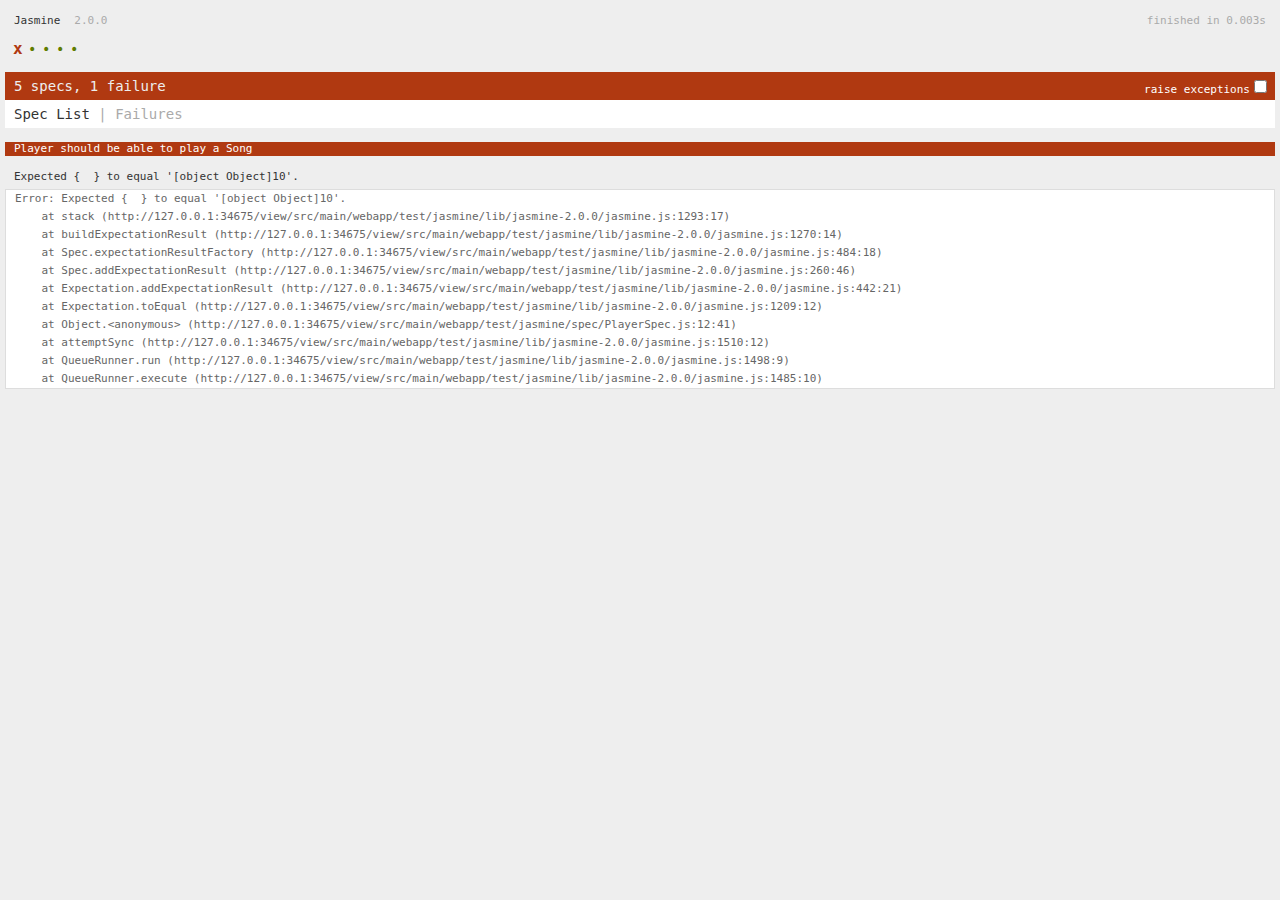
<file: view/src/main/webapp/test/jasmine/SpecRunner.original.html>
<!DOCTYPE HTML>
<html>
<head>
  <meta http-equiv="Content-Type" content="text/html; charset=UTF-8">
  <title>Jasmine Spec Runner v2.0.0</title>

  <link rel="shortcut icon" type="image/png" href="lib/jasmine-2.0.0/jasmine_favicon.png">
  <link rel="stylesheet" type="text/css" href="lib/jasmine-2.0.0/jasmine.css">

  <script type="text/javascript" src="lib/jasmine-2.0.0/jasmine.js"></script>
  <script type="text/javascript" src="lib/jasmine-2.0.0/jasmine-html.js"></script>
  <script type="text/javascript" src="lib/jasmine-2.0.0/boot.js"></script>

  <!-- include source files here... -->
  <script type="text/javascript" src="src/Player.js"></script>
  <script type="text/javascript" src="src/Song.js"></script>

  <!-- include spec files here... -->
  <script type="text/javascript" src="spec/SpecHelper.js"></script>
  <script type="text/javascript" src="spec/PlayerSpec.js"></script>

</head>

<body>
</body>
</html>
</file>
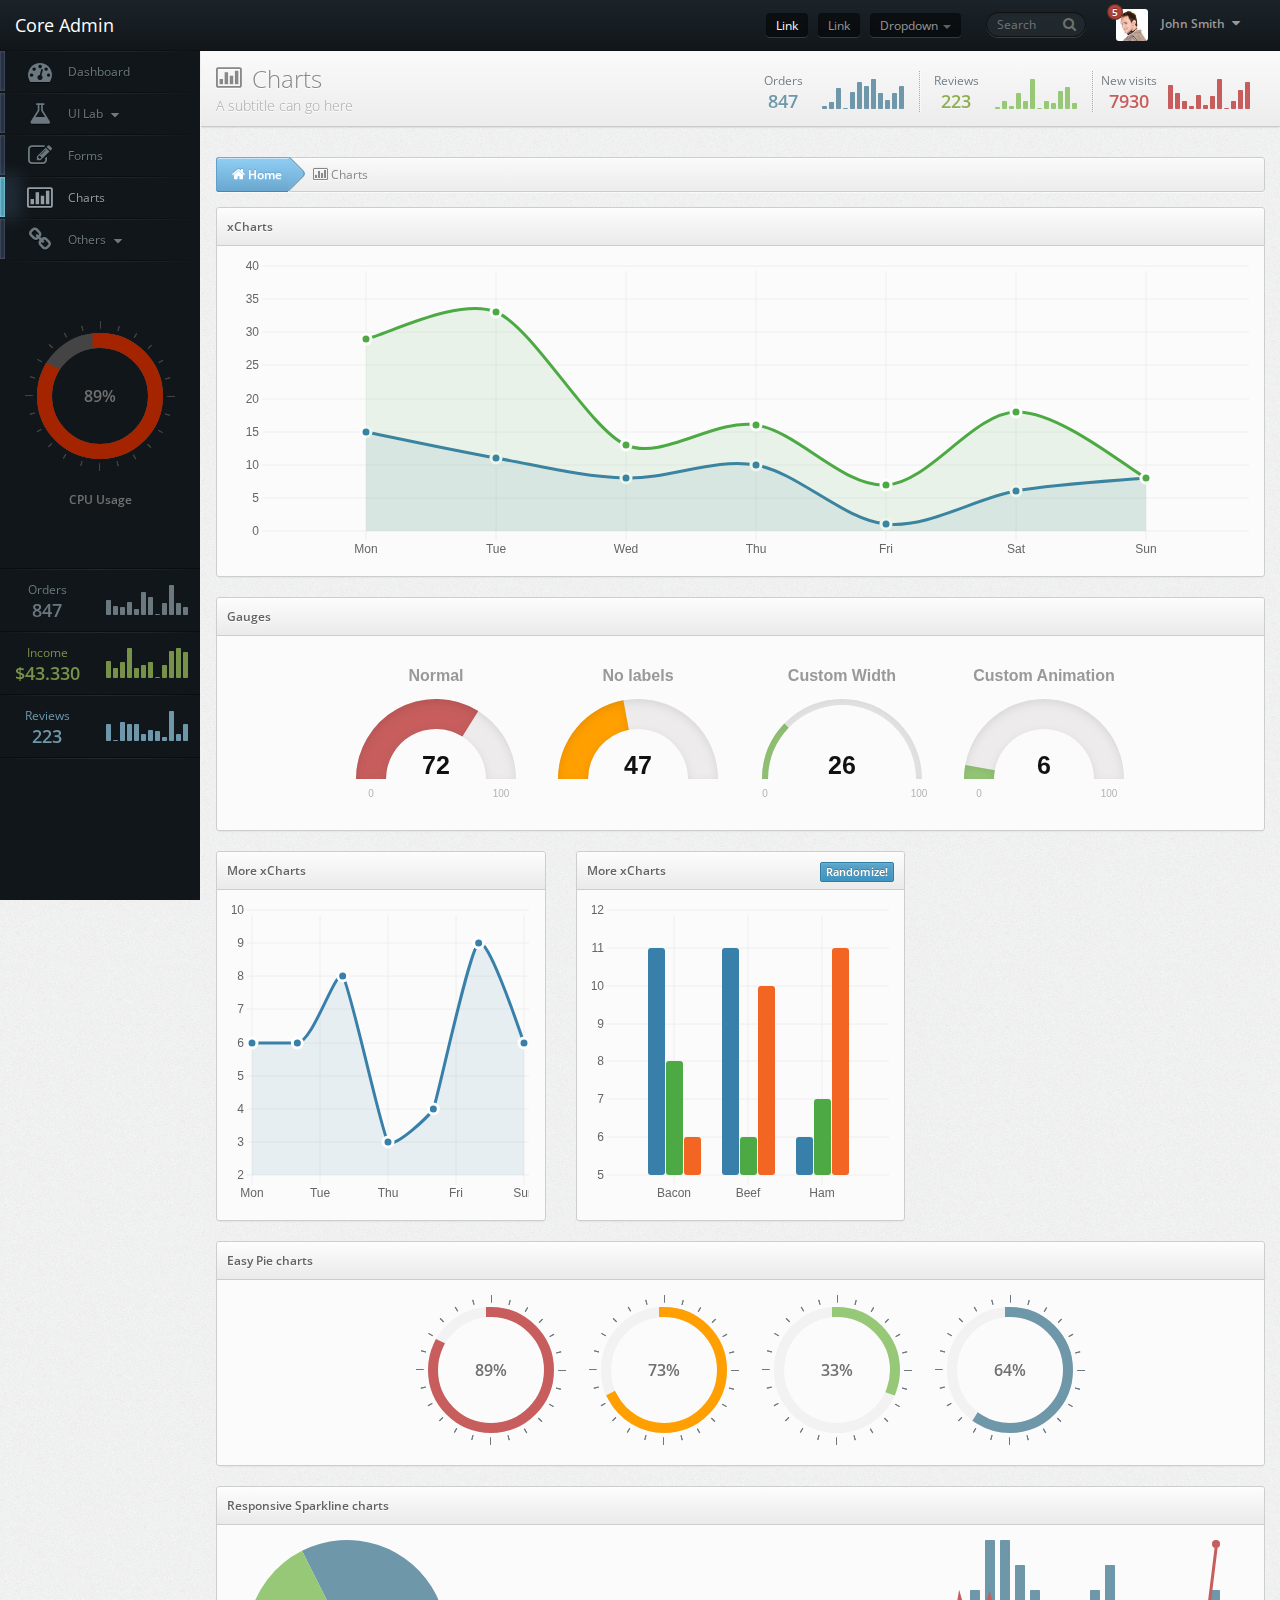
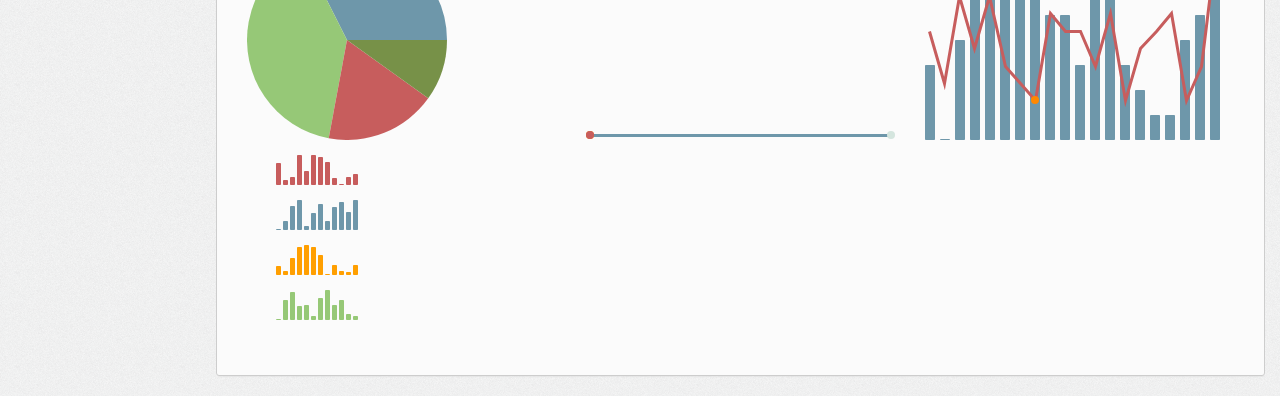
<file: view/src/main/webapp/app/lib/core-admin/pages/charts/charts.html>
<!doctype html>
<html>
<head>
  <meta charset="utf-8">
  <meta name="viewport" content="width=device-width, maximum-scale=1, initial-scale=1, user-scalable=0">

  <!-- Always force latest IE rendering engine or request Chrome Frame -->
  <meta content="IE=edge,chrome=1" http-equiv="X-UA-Compatible">

  <link rel="stylesheet" href="https://fonts.googleapis.com/css?family=Open+Sans:400,600,800">

  <!-- Use title if it's in the page YAML frontmatter -->
  <title>Core Admin Theme</title>

  <link href="../../stylesheets/application.css" media="screen" rel="stylesheet" type="text/css" />

  <script src="../../javascripts/application.js" type="text/javascript"></script>
</head>



<body>
<nav class="navbar navbar-default navbar-inverse navbar-static-top" role="navigation">
  <!-- Brand and toggle get grouped for better mobile display -->
  <div class="navbar-header">
    <a class="navbar-brand" href="#">Core Admin</a>

    
        <button type="button" class="navbar-toggle" data-toggle="collapse" data-target=".navbar-collapse-primary">
          <span class="sr-only">Toggle Side Navigation</span>
          <i class="icon-th-list"></i>
        </button>

        <button type="button" class="navbar-toggle" data-toggle="collapse" data-target=".navbar-collapse-top">
          <span class="sr-only">Toggle Top Navigation</span>
          <i class="icon-align-justify"></i>
        </button>
    
  </div>

  
      

      <!-- Collect the nav links, forms, and other content for toggling -->
      <div class="collapse navbar-collapse navbar-collapse-top">
        <div class="navbar-right">

          <ul class="nav navbar-nav navbar-left">
            <li class="cdrop active"><a href="#">Link</a></li>

            <li class="cdrop"><a href="#">Link</a></li>

            <li class="dropdown cdrop">
              <a href="#" class="dropdown-toggle" data-toggle="dropdown">Dropdown <b class="caret"></b></a>
              <ul class="dropdown-menu">
                <li><a href="#">Action</a></li>
                <li><a href="#">Another action</a></li>
                <li class="divider"></li>
                <li><a href="#">Separated link</a></li>
              </ul>
            </li>
          </ul>

          <form class="navbar-form navbar-left" role="search">
            <div class="form-group">
              <input type="text" class="search-query animated" placeholder="Search">
              <i class="icon-search"></i>
            </div>
          </form>

          <ul class="nav navbar-nav navbar-left">
            <li class="dropdown">
              <a href="#" class="dropdown-toggle dropdown-avatar" data-toggle="dropdown">
              <span>
                <img class="menu-avatar" src="../../images/avatars/avatar1.jpg" /> <span>John Smith <i class="icon-caret-down"></i></span>
                <span class="badge badge-dark-red">5</span>
              </span>
              </a>
              <ul class="dropdown-menu">

                <!-- the first element is the one with the big avatar, add a with-image class to it -->

                <li class="with-image">
                  <div class="avatar">
                    <img src="../../images/avatars/avatar1.jpg" />
                  </div>
                  <span>John Smith</span>
                </li>

                <li class="divider"></li>

                <li><a href="#"><i class="icon-user"></i> <span>Profile</span></a></li>
                <li><a href="#"><i class="icon-cog"></i> <span>Settings</span></a></li>
                <li><a href="#"><i class="icon-envelope"></i> <span>Messages</span> <span class="label label-dark-red pull-right">5</span></a></li>
                <li><a href="#"><i class="icon-off"></i> <span>Logout</span></a></li>
              </ul>
            </li>
          </ul>
        </div>




      </div><!-- /.navbar-collapse -->

  
</nav>
<div class="sidebar-background">
  <div class="primary-sidebar-background"></div>
</div>

<div class="primary-sidebar">

  <!-- Main nav -->
  <ul class="nav navbar-collapse collapse navbar-collapse-primary">
    
    

        <li class="">
          <span class="glow"></span>
          <a href="../dashboard/dashboard.html">
              <i class="icon-dashboard icon-2x"></i>
              <span>Dashboard</span>
          </a>
        </li>

    


    

        <li class="dark-nav ">

          <span class="glow"></span>

          

          <a class="accordion-toggle collapsed " data-toggle="collapse" href="#4y7YSLHVqc">
              <i class="icon-beaker icon-2x"></i>
                    <span>
                      UI Lab
                      <i class="icon-caret-down"></i>
                    </span>

          </a>

          <ul id="4y7YSLHVqc" class="collapse ">
            
                <li class="">
                  <a href="../ui_lab/buttons.html">
                      <i class="icon-hand-up"></i> Buttons
                  </a>
                </li>
            
                <li class="">
                  <a href="../ui_lab/general.html">
                      <i class="icon-beaker"></i> General elements
                  </a>
                </li>
            
                <li class="">
                  <a href="../ui_lab/icons.html">
                      <i class="icon-info-sign"></i> Icons
                  </a>
                </li>
            
                <li class="">
                  <a href="../ui_lab/grid.html">
                      <i class="icon-th-large"></i> Grid
                  </a>
                </li>
            
                <li class="">
                  <a href="../ui_lab/tables.html">
                      <i class="icon-table"></i> Tables
                  </a>
                </li>
            
                <li class="">
                  <a href="../ui_lab/widgets.html">
                      <i class="icon-plus-sign-alt"></i> Widgets
                  </a>
                </li>
            
          </ul>

        </li>

    


    

        <li class="">
          <span class="glow"></span>
          <a href="../forms/forms.html">
              <i class="icon-edit icon-2x"></i>
              <span>Forms</span>
          </a>
        </li>

    


    

        <li class="active">
          <span class="glow"></span>
          <a href="charts.html">
              <i class="icon-bar-chart icon-2x"></i>
              <span>Charts</span>
          </a>
        </li>

    


    

        <li class="dark-nav ">

          <span class="glow"></span>

          

          <a class="accordion-toggle collapsed " data-toggle="collapse" href="#gWLymBHgdG">
              <i class="icon-link icon-2x"></i>
                    <span>
                      Others
                      <i class="icon-caret-down"></i>
                    </span>

          </a>

          <ul id="gWLymBHgdG" class="collapse ">
            
                <li class="">
                  <a href="../other/wizard.html">
                      <i class="icon-magic"></i> Wizard
                  </a>
                </li>
            
                <li class="">
                  <a href="../other/login.html">
                      <i class="icon-user"></i> Login Page
                  </a>
                </li>
            
                <li class="">
                  <a href="../other/sign_up.html">
                      <i class="icon-user"></i> Sign Up Page
                  </a>
                </li>
            
                <li class="">
                  <a href="../other/full_calendar.html">
                      <i class="icon-calendar"></i> Full Calendar
                  </a>
                </li>
            
                <li class="">
                  <a href="../other/error404.html">
                      <i class="icon-ban-circle"></i> Error 404 page
                  </a>
                </li>
            
          </ul>

        </li>

    


  </ul>

  <div class="hidden-sm hidden-xs">
    <div class="text-center" style="margin-top: 60px">
      <div class="easy-pie-chart-percent" style="display: inline-block" data-percent="89"><span>89%</span></div>
      <div style="padding-top: 20px"><b>CPU Usage</b></div>
    </div>

    <hr class="divider" style="margin-top: 60px">

    <div class="sparkline-box side">

      <div class="sparkline-row">
        <h4 class="gray"><span>Orders</span> 847</h4>
        <div class="sparkline big" data-color="gray"><!--16,11,10,14,8,23,19,3,13,29,13,10--></div>
      </div>

      <hr class="divider">
      <div class="sparkline-row">
        <h4 class="dark-green"><span>Income</span> $43.330</h4>
        <div class="sparkline big" data-color="darkGreen"><!--18,12,17,29,12,15,17,4,15,27,29,26--></div>
      </div>

      <hr class="divider">
      <div class="sparkline-row">
        <h4 class="blue"><span>Reviews</span> 223</h4>
        <div class="sparkline big" data-color="blue"><!--17,6,18,17,17,10,13,12,8,25,10,17--></div>
      </div>

      <hr class="divider">
    </div>
  </div>


</div>
<div class="main-content">
  <div class="container">
    <div class="row">

      <div class="area-top clearfix">
        <div class="pull-left header">
          <h3 class="title">
            <i class="icon-bar-chart"></i>
            Charts
          </h3>
          <h5>
            <span>
              A subtitle can go here
            </span>
          </h5>
        </div>

        <ul class="list-inline pull-right sparkline-box">

          <li class="sparkline-row">
            <h4 class="blue"><span>Orders</span> 847</h4>
            <div class="sparkline big" data-color="blue"><!--5,8,19,3,16,24,21,26,15,10,15,21--></div>
          </li>

          <li class="sparkline-row">
            <h4 class="green"><span>Reviews</span> 223</h4>
            <div class="sparkline big" data-color="green"><!--4,8,5,14,8,23,3,8,7,15,18,7--></div>
          </li>

          <li class="sparkline-row">
            <h4 class="red"><span>New visits</span> 7930</h4>
            <div class="sparkline big"><!--24,17,10,5,15,6,14,29,3,10,20,27--></div>
          </li>

        </ul>
      </div>
    </div>
  </div>

  <div class="container padded">
    <div class="row">

      <!-- Breadcrumb line -->

      <div id="breadcrumbs">
        <div class="breadcrumb-button blue">
          <span class="breadcrumb-label"><i class="icon-home"></i> Home</span>
          <span class="breadcrumb-arrow"><span></span></span>
        </div>

        

        <div class="breadcrumb-button">
          <span class="breadcrumb-label">
            <i class="icon-bar-chart"></i> Charts
          </span>
          <span class="breadcrumb-arrow"><span></span></span>
        </div>
      </div>
    </div>
  </div>

  <div class="container">
    <div class="box">
  <div class="box-header"><span class="title">xCharts</span></div>
  <div class="box-content padded">
    <div class="sine-chart" style="height: 300px" id="xchart-sine"></div>
  </div>
</div>

<div class="box">
  <div class="box-header"><span class="title">Gauges</span></div>
  <div class="box-content padded" style="text-align: center">
    <div class="justgage" data-title="Normal" id="pbD5W8bRXm"></div>
    <div class="justgage" data-title="No labels" data-labels="false" id="srfKsMLv5E"></div>
    <div class="justgage" data-title="Custom Width" data-gauge-width-scale="0.2" id="ePwHU2CRSY"></div>
    <div class="justgage" data-title="Custom Animation" data-animation-type="bounce" id="fcFaCqFmdW"></div>
  </div>
</div>

<div class="row">

  <div class="col-md-4">
    <div class="box">
      <div class="box-header"><span class="title">More xCharts</span></div>
      <div class="box-content padded">
        <div class="xcharts-line-dotted" style="width: 100%; height: 300px"></div>
      </div>
    </div>
  </div>

  <div class="col-md-4">
    <div class="box">
      <div class="box-header">
        <span class="title">More xCharts</span>
        <ul class="box-toolbar">
          <li><a id="randomize-bar-chart" class="btn btn-blue btn-xs">Randomize!</a></li>
        </ul>
      </div>
      <div class="box-content padded">
        <div class="xcharts-bar" style="width: 100%; height: 300px"></div>
      </div>
    </div>
  </div>
</div>


<div class="box">
  <div class="box-header"><span class="title">Easy Pie charts</span></div>
  <div class="box-content padded separate-sections" style="text-align: center">
    <div class="easy-pie-chart" style="display: inline-block; margin-left: 20px;" data-percent="89"><span>89%</span></div>
    <div class="easy-pie-chart" style="display: inline-block; margin-left: 20px;" data-percent="73" data-color="orange"><span>73%</span></div>
    <div class="easy-pie-chart" style="display: inline-block; margin-left: 20px;" data-percent="33" data-color="green"><span>33%</span></div>
    <div class="easy-pie-chart" style="display: inline-block; margin-left: 20px;" data-percent="64" data-color="blue"><span>64%</span></div>
  </div>
</div>


<div class="box">
  <div class="box-header"><span class="title">Responsive Sparkline charts</span></div>
  <div class="box-content padded">
    <div class="row separate-sections">

      <div class="col-md-4">
        <div class="spark-pie"></div>
      </div>

      <div class="col-md-4">
        <div class="spark-mouse"></div>
      </div>

      <div class="col-md-4">
        <div class="spark-composite"></div>
      </div>

      <div class="col-md-2 separate-sections text-center">
        <div class="sparkline big"><!--19,8,10,24,14,24,23,20,9,5,10,12--></div>
        <div class="sparkline big" data-color="blue"><!--6,13,25,29,9,19,26,13,24,28,20,29--></div>
        <div class="sparkline big" data-color="orange"><!--10,6,17,26,27,26,19,3,11,6,5,11--></div>
        <div class="sparkline big" data-color="green"><!--6,21,27,16,17,9,22,28,17,21,10,9--></div>
      </div>
    </div>

  </div>
</div>


  </div>
</div>

</body>
</html>
</file>
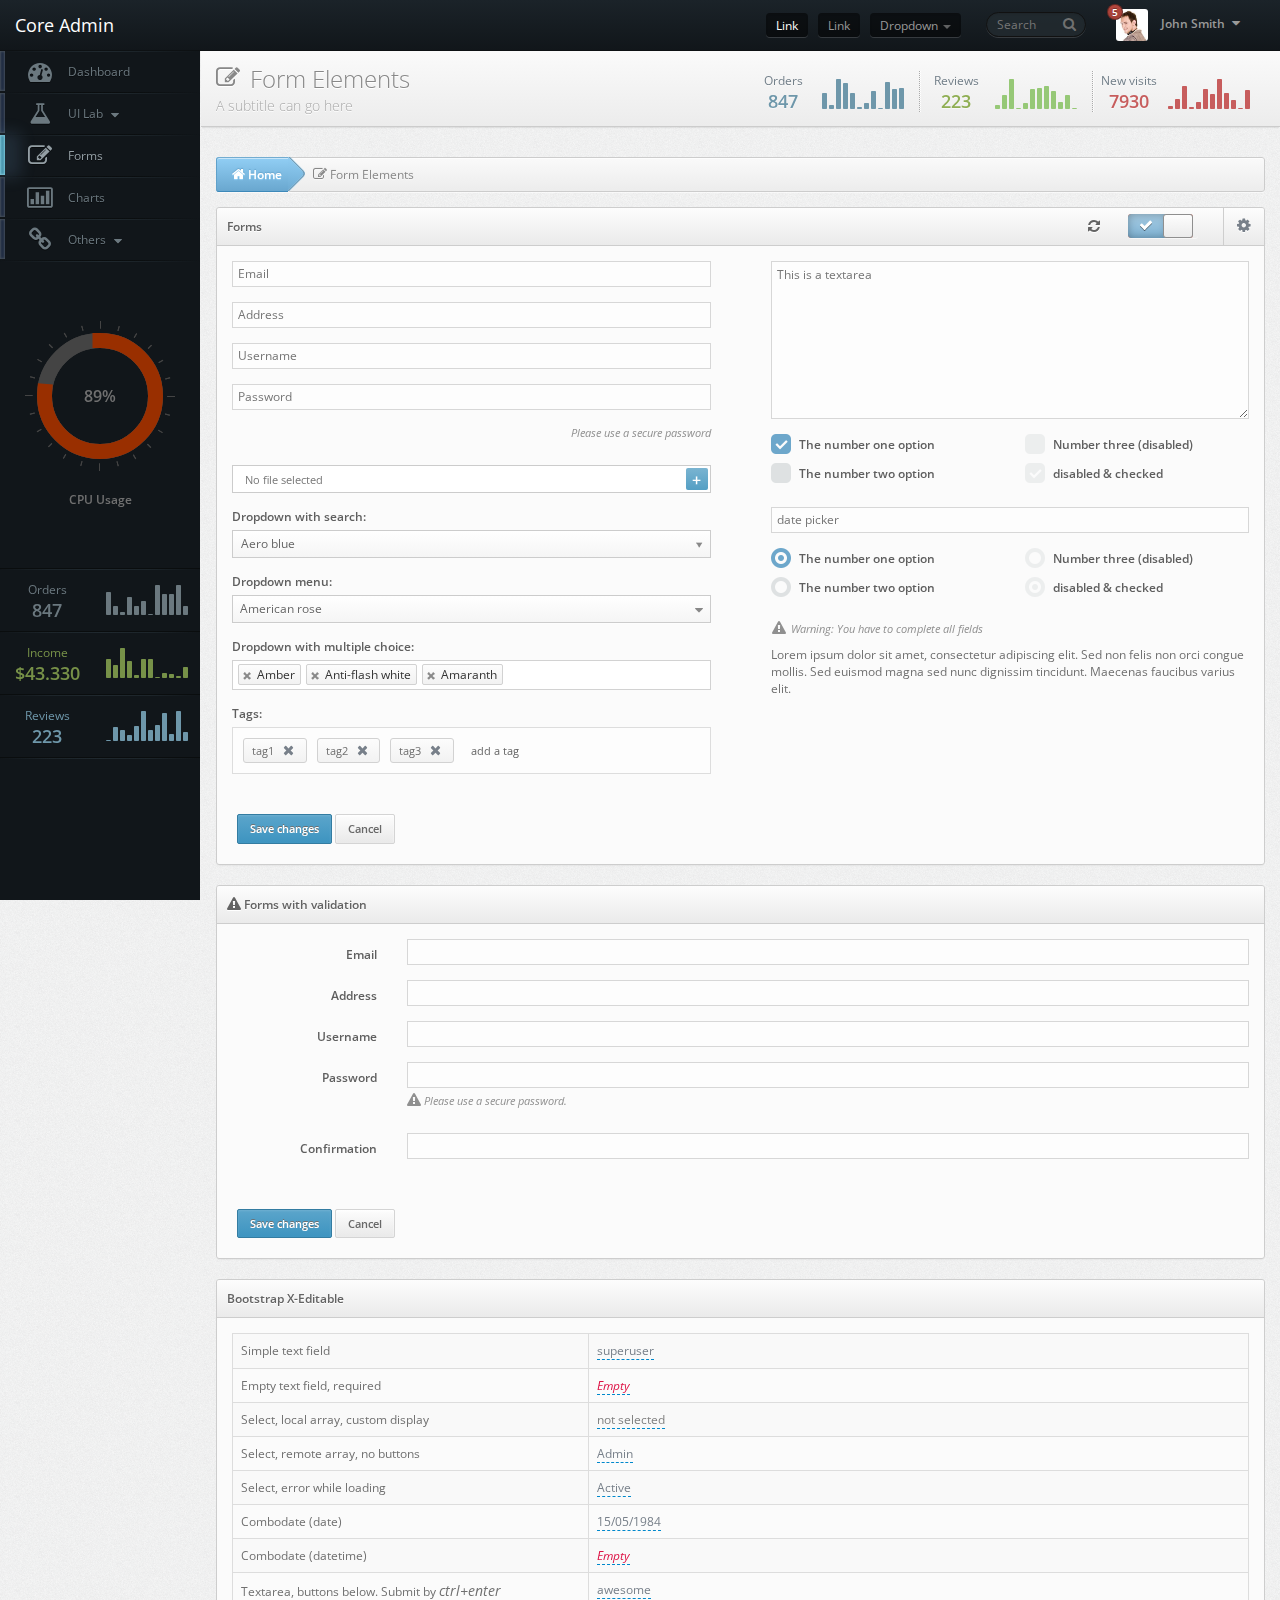
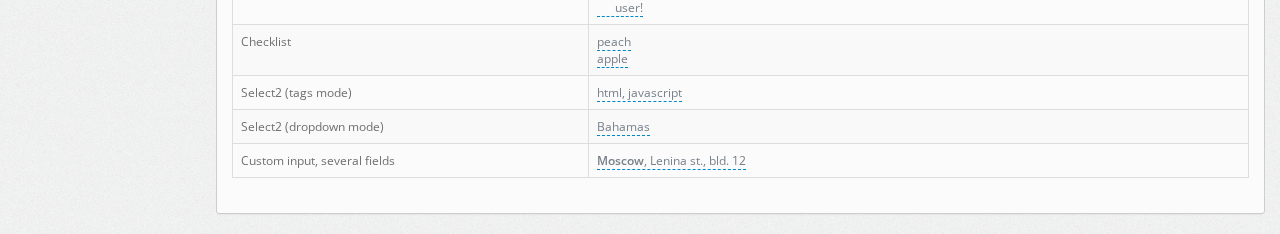
<file: view/src/main/webapp/app/lib/core-admin/pages/forms/forms.html>
<!doctype html>
<html>
<head>
  <meta charset="utf-8">
  <meta name="viewport" content="width=device-width, maximum-scale=1, initial-scale=1, user-scalable=0">

  <!-- Always force latest IE rendering engine or request Chrome Frame -->
  <meta content="IE=edge,chrome=1" http-equiv="X-UA-Compatible">

  <link rel="stylesheet" href="https://fonts.googleapis.com/css?family=Open+Sans:400,600,800">

  <!-- Use title if it's in the page YAML frontmatter -->
  <title>Core Admin Theme</title>

  <link href="../../stylesheets/application.css" media="screen" rel="stylesheet" type="text/css" />

  <script src="../../javascripts/application.js" type="text/javascript"></script>
</head>



<body>
<nav class="navbar navbar-default navbar-inverse navbar-static-top" role="navigation">
  <!-- Brand and toggle get grouped for better mobile display -->
  <div class="navbar-header">
    <a class="navbar-brand" href="#">Core Admin</a>

    
        <button type="button" class="navbar-toggle" data-toggle="collapse" data-target=".navbar-collapse-primary">
          <span class="sr-only">Toggle Side Navigation</span>
          <i class="icon-th-list"></i>
        </button>

        <button type="button" class="navbar-toggle" data-toggle="collapse" data-target=".navbar-collapse-top">
          <span class="sr-only">Toggle Top Navigation</span>
          <i class="icon-align-justify"></i>
        </button>
    
  </div>

  
      

      <!-- Collect the nav links, forms, and other content for toggling -->
      <div class="collapse navbar-collapse navbar-collapse-top">
        <div class="navbar-right">

          <ul class="nav navbar-nav navbar-left">
            <li class="cdrop active"><a href="#">Link</a></li>

            <li class="cdrop"><a href="#">Link</a></li>

            <li class="dropdown cdrop">
              <a href="#" class="dropdown-toggle" data-toggle="dropdown">Dropdown <b class="caret"></b></a>
              <ul class="dropdown-menu">
                <li><a href="#">Action</a></li>
                <li><a href="#">Another action</a></li>
                <li class="divider"></li>
                <li><a href="#">Separated link</a></li>
              </ul>
            </li>
          </ul>

          <form class="navbar-form navbar-left" role="search">
            <div class="form-group">
              <input type="text" class="search-query animated" placeholder="Search">
              <i class="icon-search"></i>
            </div>
          </form>

          <ul class="nav navbar-nav navbar-left">
            <li class="dropdown">
              <a href="#" class="dropdown-toggle dropdown-avatar" data-toggle="dropdown">
              <span>
                <img class="menu-avatar" src="../../images/avatars/avatar1.jpg" /> <span>John Smith <i class="icon-caret-down"></i></span>
                <span class="badge badge-dark-red">5</span>
              </span>
              </a>
              <ul class="dropdown-menu">

                <!-- the first element is the one with the big avatar, add a with-image class to it -->

                <li class="with-image">
                  <div class="avatar">
                    <img src="../../images/avatars/avatar1.jpg" />
                  </div>
                  <span>John Smith</span>
                </li>

                <li class="divider"></li>

                <li><a href="#"><i class="icon-user"></i> <span>Profile</span></a></li>
                <li><a href="#"><i class="icon-cog"></i> <span>Settings</span></a></li>
                <li><a href="#"><i class="icon-envelope"></i> <span>Messages</span> <span class="label label-dark-red pull-right">5</span></a></li>
                <li><a href="#"><i class="icon-off"></i> <span>Logout</span></a></li>
              </ul>
            </li>
          </ul>
        </div>




      </div><!-- /.navbar-collapse -->

  
</nav>
<div class="sidebar-background">
  <div class="primary-sidebar-background"></div>
</div>

<div class="primary-sidebar">

  <!-- Main nav -->
  <ul class="nav navbar-collapse collapse navbar-collapse-primary">
    
    

        <li class="">
          <span class="glow"></span>
          <a href="../dashboard/dashboard.html">
              <i class="icon-dashboard icon-2x"></i>
              <span>Dashboard</span>
          </a>
        </li>

    


    

        <li class="dark-nav ">

          <span class="glow"></span>

          

          <a class="accordion-toggle collapsed " data-toggle="collapse" href="#tnnmk7rjLZ">
              <i class="icon-beaker icon-2x"></i>
                    <span>
                      UI Lab
                      <i class="icon-caret-down"></i>
                    </span>

          </a>

          <ul id="tnnmk7rjLZ" class="collapse ">
            
                <li class="">
                  <a href="../ui_lab/buttons.html">
                      <i class="icon-hand-up"></i> Buttons
                  </a>
                </li>
            
                <li class="">
                  <a href="../ui_lab/general.html">
                      <i class="icon-beaker"></i> General elements
                  </a>
                </li>
            
                <li class="">
                  <a href="../ui_lab/icons.html">
                      <i class="icon-info-sign"></i> Icons
                  </a>
                </li>
            
                <li class="">
                  <a href="../ui_lab/grid.html">
                      <i class="icon-th-large"></i> Grid
                  </a>
                </li>
            
                <li class="">
                  <a href="../ui_lab/tables.html">
                      <i class="icon-table"></i> Tables
                  </a>
                </li>
            
                <li class="">
                  <a href="../ui_lab/widgets.html">
                      <i class="icon-plus-sign-alt"></i> Widgets
                  </a>
                </li>
            
          </ul>

        </li>

    


    

        <li class="active">
          <span class="glow"></span>
          <a href="forms.html">
              <i class="icon-edit icon-2x"></i>
              <span>Forms</span>
          </a>
        </li>

    


    

        <li class="">
          <span class="glow"></span>
          <a href="../charts/charts.html">
              <i class="icon-bar-chart icon-2x"></i>
              <span>Charts</span>
          </a>
        </li>

    


    

        <li class="dark-nav ">

          <span class="glow"></span>

          

          <a class="accordion-toggle collapsed " data-toggle="collapse" href="#rxUnZ8LaAJ">
              <i class="icon-link icon-2x"></i>
                    <span>
                      Others
                      <i class="icon-caret-down"></i>
                    </span>

          </a>

          <ul id="rxUnZ8LaAJ" class="collapse ">
            
                <li class="">
                  <a href="../other/wizard.html">
                      <i class="icon-magic"></i> Wizard
                  </a>
                </li>
            
                <li class="">
                  <a href="../other/login.html">
                      <i class="icon-user"></i> Login Page
                  </a>
                </li>
            
                <li class="">
                  <a href="../other/sign_up.html">
                      <i class="icon-user"></i> Sign Up Page
                  </a>
                </li>
            
                <li class="">
                  <a href="../other/full_calendar.html">
                      <i class="icon-calendar"></i> Full Calendar
                  </a>
                </li>
            
                <li class="">
                  <a href="../other/error404.html">
                      <i class="icon-ban-circle"></i> Error 404 page
                  </a>
                </li>
            
          </ul>

        </li>

    


  </ul>

  <div class="hidden-sm hidden-xs">
    <div class="text-center" style="margin-top: 60px">
      <div class="easy-pie-chart-percent" style="display: inline-block" data-percent="89"><span>89%</span></div>
      <div style="padding-top: 20px"><b>CPU Usage</b></div>
    </div>

    <hr class="divider" style="margin-top: 60px">

    <div class="sparkline-box side">

      <div class="sparkline-row">
        <h4 class="gray"><span>Orders</span> 847</h4>
        <div class="sparkline big" data-color="gray"><!--22,16,13,20,16,18,12,25,21,21,25,16--></div>
      </div>

      <hr class="divider">
      <div class="sparkline-row">
        <h4 class="dark-green"><span>Income</span> $43.330</h4>
        <div class="sparkline big" data-color="darkGreen"><!--19,14,28,17,5,19,19,3,7,6,4,12--></div>
      </div>

      <hr class="divider">
      <div class="sparkline-row">
        <h4 class="blue"><span>Reviews</span> 223</h4>
        <div class="sparkline big" data-color="blue"><!--3,15,12,8,16,29,12,17,28,9,29,11--></div>
      </div>

      <hr class="divider">
    </div>
  </div>


</div>
<div class="main-content">
  <div class="container">
    <div class="row">

      <div class="area-top clearfix">
        <div class="pull-left header">
          <h3 class="title">
            <i class="icon-edit"></i>
            Form Elements
          </h3>
          <h5>
            <span>
              A subtitle can go here
            </span>
          </h5>
        </div>

        <ul class="list-inline pull-right sparkline-box">

          <li class="sparkline-row">
            <h4 class="blue"><span>Orders</span> 847</h4>
            <div class="sparkline big" data-color="blue"><!--17,7,29,26,17,5,9,19,4,27,21,22--></div>
          </li>

          <li class="sparkline-row">
            <h4 class="green"><span>Reviews</span> 223</h4>
            <div class="sparkline big" data-color="green"><!--7,16,29,4,9,21,22,23,19,10,16,4--></div>
          </li>

          <li class="sparkline-row">
            <h4 class="red"><span>New visits</span> 7930</h4>
            <div class="sparkline big"><!--7,13,24,6,10,21,17,29,18,12,5,20--></div>
          </li>

        </ul>
      </div>
    </div>
  </div>

  <div class="container padded">
    <div class="row">

      <!-- Breadcrumb line -->

      <div id="breadcrumbs">
        <div class="breadcrumb-button blue">
          <span class="breadcrumb-label"><i class="icon-home"></i> Home</span>
          <span class="breadcrumb-arrow"><span></span></span>
        </div>

        

        <div class="breadcrumb-button">
          <span class="breadcrumb-label">
            <i class="icon-edit"></i> Form Elements
          </span>
          <span class="breadcrumb-arrow"><span></span></span>
        </div>
      </div>
    </div>
  </div>

  <div class="container">
    <div class="row">
  <div class="col-md-12">

    <div class="box">
      <div class="box-header">
        <span class="title">Forms</span>
        <ul class="box-toolbar">
          <li>
            <i class="icon-refresh"></i>
          </li>
          <li>
            <input type="checkbox" class="iButton-icons" checked="checked" />
          </li>
          <li class="toolbar-link">
            <a href="#" class="dropdown" data-toggle="dropdown"><i class="icon-cog"></i></a>
            <ul class="dropdown-menu">
              <li><a href="#"><i class="icon-plus-sign"></i> Add</a></li>
              <li><a href="#"><i class="icon-remove-sign"></i> Remove</a></li>
              <li><a href="#"><i class="icon-pencil"></i> Edit</a></li>
            </ul>
          </li>
        </ul>
      </div>

      <div class="box-content">

        <form class="fill-up">

          <div class="row">
            <div class="col-lg-6">

              <ul class="padded separate-sections">

                <li class="input">
                  <input type="text" placeholder="Email"/>
                </li>

                <li class="input">
                  <input type="text" placeholder="Address"/>
                </li>

                <li class="input">
                  <input type="text" placeholder="Username"/>
                </li>

                <li class="input">
                  <input type="password" placeholder="Password"/>
                </li>

                <li class="clearfix">
                  <div class="note pull-right">Please use a secure password</div>
                </li>

                <li class="input">
                  <input type="file" name="img">
                </li>

                <li>
                  <label>Dropdown with search:</label>
                  <select class="chzn-select" name="colors">
<option value="Aero blue">Aero blue</option>
<option value="Air Force blue (RAF)">Air Force blue (RAF)</option>
<option value="Air Force blue (USAF)">Air Force blue (USAF)</option>
<option value="Air superiority blue">Air superiority blue</option>
<option value="Alabama Crimson">Alabama Crimson</option>
<option value="Alice blue">Alice blue</option>
<option value="Alizarin crimson">Alizarin crimson</option>
<option value="Alloy orange">Alloy orange</option>
<option value="Almond">Almond</option>
<option value="Amaranth">Amaranth</option>
<option value="Amazon">Amazon</option>
<option value="Amber">Amber</option>
<option value="SAE/ECE Amber (color)">SAE/ECE Amber (color)</option>
<option value="American rose">American rose</option>
<option value="Amethyst">Amethyst</option>
<option value="Android Green">Android Green</option>
<option value="Anti-flash white">Anti-flash white</option>
<option value="Antique brass">Antique brass</option>
<option value="Antique bronze">Antique bronze</option>
<option value="Antique fuchsia ">Antique fuchsia </option></select>
                </li>

                <li>
                  <label>Dropdown menu:</label>

                  <select class="uniform" name="colors">
<option value="American rose">American rose</option>
<option value="Air superiority blue">Air superiority blue</option>
<option value="Aero blue">Aero blue</option>
<option value="Amaranth">Amaranth</option>
<option value="Alabama Crimson">Alabama Crimson</option>
<option value="Air Force blue (RAF)">Air Force blue (RAF)</option>
<option value="Alloy orange">Alloy orange</option>
<option value="Antique brass">Antique brass</option>
<option value="Android Green">Android Green</option>
<option value="Amethyst">Amethyst</option>
<option value="Alice blue">Alice blue</option>
<option value="SAE/ECE Amber (color)">SAE/ECE Amber (color)</option>
<option value="Antique fuchsia ">Antique fuchsia </option>
<option value="Amber">Amber</option>
<option value="Anti-flash white">Anti-flash white</option>
<option value="Alizarin crimson">Alizarin crimson</option>
<option value="Antique bronze">Antique bronze</option>
<option value="Almond">Almond</option>
<option value="Air Force blue (USAF)">Air Force blue (USAF)</option>
<option value="Amazon">Amazon</option></select>
                </li>

                <li>
                  <label>Dropdown with multiple choice:</label>
                  <select multiple="multiple" name="colors[]" class="chzn-select">
                    <option value="SAE/ECE Amber (color)">SAE/ECE Amber (color)</option>
                    <option value="Alloy orange">Alloy orange</option>
                    <option value="Amethyst">Amethyst</option>
                    <option value="Antique bronze">Antique bronze</option>
                    <option value="Air superiority blue">Air superiority blue</option>
                    <option value="Amber" selected="selected">Amber</option>
                    <option value="Anti-flash white" selected="selected">Anti-flash white</option>
                    <option value="Android Green">Android Green</option>
                    <option value="Air Force blue (RAF)">Air Force blue (RAF)</option>
                    <option value="Amazon">Amazon</option>
                    <option value="Alabama Crimson">Alabama Crimson</option>
                    <option value="Amaranth" selected="selected">Amaranth</option>
                    <option value="Alizarin crimson">Alizarin crimson</option>
                    <option value="Air Force blue (USAF)">Air Force blue (USAF)</option>
                    <option value="American rose">American rose</option>
                    <option value="Alice blue">Alice blue</option>
                    <option value="Aero blue">Aero blue</option>
                    <option value="Antique fuchsia ">Antique fuchsia </option>
                    <option value="Antique brass">Antique brass</option>
                    <option value="Almond">Almond</option></select>
                </li>

                <li class="input">
                  <label>Tags:</label>
                  <textarea class="tags" placeholder="This is a textarea">tag1,tag2,tag3</textarea>
                </li>
              </ul>
            </div>

            <div class="col-lg-6">

              <ul class="padded separate-sections">
                <li class="input">
                  <textarea placeholder="This is a textarea" rows="6"></textarea>
                </li>

                <li>
                  <div class="row">

                    <div class="col-lg-6">
                      <div>
                        <input type="checkbox" class="icheck" checked id="icheck1">
                        <label for="icheck1">The number one option</label>
                      </div>

                      <div>
                        <input type="checkbox" class="icheck" id="icheck2">
                        <label for="icheck2">The number two option</label>
                      </div>
                    </div>

                    <div class="col-lg-6">
                      <div>
                        <input type="checkbox" class="icheck" disabled id="icheck3">
                        <label for="icheck3">Number three (disabled)</label>
                      </div>

                      <div>
                        <input type="checkbox" class="icheck" checked disabled id="icheck4">
                        <label for="icheck4">disabled & checked</label>
                      </div>
                    </div>
                  </div>
                </li>

                <li>
                  <input class="datepicker fill-up" type="text" placeholder="date picker">
                </li>

                <li>
                  <div class="row">

                    <div class="col-lg-6">

                      <div>
                        <input type="radio" name="optionsRadios[abc]" class="icheck" checked id="iradio1">
                        <label for="iradio1">The number one option</label>
                      </div>

                      <div>
                        <input type="radio" name="optionsRadios[abc]" class="icheck" id="iradio2">
                        <label for="iradio2">The number two option</label>
                      </div>

                    </div>

                    <div class="col-lg-6">

                      <div>
                        <input type="radio" class="icheck" disabled id="iradio3">
                        <label for="iradio3">Number three (disabled)</label>
                      </div>

                      <div>
                        <input type="radio" class="icheck" checked disabled id="iradio4">
                        <label for="iradio4">disabled & checked</label>
                      </div>

                    </div>
                  </div>
                </li>
                <li>
                  <div class="row">
                    <div class="col-md-12">

                      <div class="note large">
                        <i class="icon-warning-sign"></i> Warning: You have to complete all fields
                      </div>

                      <p>
                        Lorem ipsum dolor sit amet, consectetur adipiscing elit. Sed non felis non orci congue mollis. Sed euismod magna sed nunc dignissim tincidunt. Maecenas faucibus varius elit.
                      </p>
                    </div>
                  </div>
                </li>
              </ul>
            </div>
          </div>
          <div class="form-actions">
            <button type="submit" class="btn btn-blue">Save changes</button>
            <button type="button" class="btn btn-default">Cancel</button>
          </div>
        </form>

      </div>
    </div>

  </div>
</div>


<div class="row">
  <div class="col-md-12">

    <div class="box">
      <div class="box-header">
        <span class="title"><i class="icon-warning-sign"></i> Forms with validation</span>
      </div>

      <div class="box-content">

        <form class="form-horizontal fill-up validatable">

          <div class="padded">

            <div class="form-group">
              <label class="control-label col-lg-2">Email</label>
              <div class="col-lg-10">
                <input type="text" class="validate[required]" data-prompt-position="topLeft"/>
              </div>
            </div>

            <div class="form-group">
              <label class="control-label col-lg-2">Address</label>
              <div class="col-lg-10">
                <input type="text" class="validate[required]" data-prompt-position="topLeft"/>
              </div>
            </div>

            <div class="form-group">
              <label class="control-label col-lg-2">Username</label>
              <div class="col-lg-10">
                <input type="text" class="validate[required]" data-prompt-position="topLeft"/>
              </div>
            </div>

            <div class="form-group">
              <label class="control-label col-lg-2">Password</label>
              <div class="col-lg-10">
                <input type="password" id="password" class="validate[required,minSize[4]]">
                <span class="help-block note"><i class="icon-warning-sign"></i> Please use a secure password.</span>
              </div>
            </div>

            <div class="form-group">
              <label class="control-label col-lg-2">Confirmation</label>
              <div class="col-lg-10">
                <input type="password" id="password_confirmation" class="validate[required,equals[password],minSize[4]]"/>
              </div>
            </div>

          </div>

          <div class="form-actions">
            <button type="submit" class="btn btn-blue">Save changes</button>
            <button type="button" class="btn btn-default">Cancel</button>
          </div>
        </form>

      </div>
    </div>

  </div>
</div>


<div class="box">
  <div class="box-header"><span class="title">Bootstrap X-Editable</span></div>
  <div class="box-content padded">
    <table id="user" class="table table-bordered table-striped responsive" style="clear: both">
  <tbody>
  <tr>
    <td width="35%">Simple text field</td>
    <td width="65%"><a href="#" id="username" data-type="text" data-pk="1" data-original-title="Enter username">superuser</a></td>
  </tr>
  <tr>
    <td>Empty text field, required</td>
    <td><a href="#" id="firstname" data-type="text" data-pk="1" data-placement="right" data-placeholder="Required" data-original-title="Enter your firstname"></a></td>
  </tr>
  <tr>
    <td>Select, local array, custom display</td>
    <td><a href="#" id="sex" data-type="select" data-pk="1" data-value="" data-original-title="Select sex"></a></td>
  </tr>
  <tr>
    <td>Select, remote array, no buttons</td>
    <td><a href="#" id="group" data-type="select" data-pk="1" data-value="5" data-source="/groups" data-original-title="Select group">Admin</a></td>
  </tr>
  <tr>
    <td>Select, error while loading</td>
    <td><a href="#" id="status" data-type="select" data-pk="1" data-value="0" data-source="/status" data-original-title="Select status">Active</a></td>
  </tr>

  <tr>
    <td>Combodate (date)</td>
    <td><a href="#" id="dob" data-type="combodate" data-value="1984-05-15" data-format="YYYY-MM-DD" data-viewformat="DD/MM/YYYY" data-template="D / MMM / YYYY" data-pk="1"  data-original-title="Select Date of birth"></a></td>
  </tr>
  <tr>
    <td>Combodate (datetime)</td>
    <td><a href="#" id="event" data-type="combodate" data-template="D MMM YYYY  HH:mm" data-format="YYYY-MM-DD HH:mm" data-viewformat="MMM D, YYYY, HH:mm" data-pk="1"  data-original-title="Setup event date and time"></a></td>
  </tr>



  <tr>
    <td>Textarea, buttons below. Submit by <i>ctrl+enter</i></td>
    <td><a href="#" id="comments" data-type="textarea" data-pk="1" data-placeholder="Your comments here..." data-original-title="Enter comments">awesome
      user!</a></td>
  </tr>

  <tr>
    <td>Checklist</td>
    <td><a href="#" id="fruits" data-type="checklist" data-value="2,3" data-original-title="Select fruits"></a></td>
  </tr>

  <tr>
    <td>Select2 (tags mode)</td>
    <td><a href="#" id="tags" data-type="select2" data-pk="1" data-original-title="Enter tags">html, javascript</a></td>
  </tr>

  <tr>
    <td>Select2 (dropdown mode)</td>
    <td><a href="#" id="country" data-type="select2" data-pk="1" data-value="BS" data-original-title="Select country"></a></td>
  </tr>

  <tr>
    <td>Custom input, several fields</td>
    <td><a href="#" id="address" data-type="address" data-pk="1" data-original-title="Please, fill address"></a></td>
  </tr>


  </tbody>
</table>
  </div>
</div>




  </div>
</div>

</body>
</html>
</file>
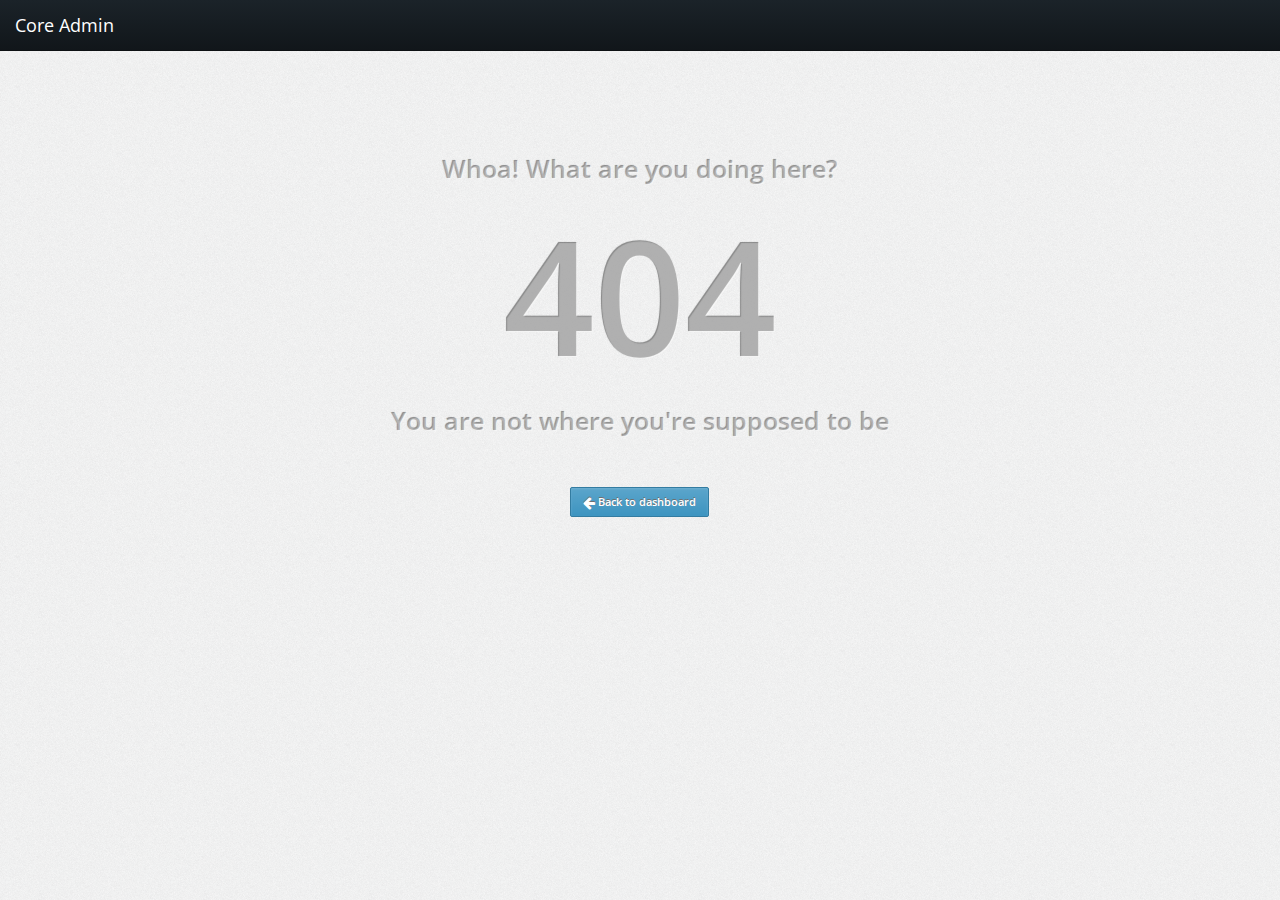
<file: view/src/main/webapp/app/lib/core-admin/pages/other/error404.html>
<!doctype html>
<html>
<head>

  <meta name="viewport" content="width=device-width, maximum-scale=1, initial-scale=1, user-scalable=0">
  <link rel="stylesheet" href="https://fonts.googleapis.com/css?family=Open+Sans:400,600,800">


  <meta charset="utf-8">

  <!-- Always force latest IE rendering engine or request Chrome Frame -->
  <meta content="IE=edge,chrome=1" http-equiv="X-UA-Compatible">

  <!-- Use title if it's in the page YAML frontmatter -->
  <title>Core Admin Theme</title>

  <link href="../../stylesheets/application.css" media="screen" rel="stylesheet" type="text/css" />
  <script src="../../javascripts/application.js" type="text/javascript"></script>
</head>

<body>

<nav class="navbar navbar-default navbar-inverse navbar-static-top" role="navigation">
  <!-- Brand and toggle get grouped for better mobile display -->
  <div class="navbar-header">
    <a class="navbar-brand" href="#">Core Admin</a>

    
  </div>

  
</nav>
<div class="container">
  
<div class="row">
  <div class="col-md-8 col-md-offset-2">
    <div class="error-box">
      <div class="message-small">Whoa! What are you doing here?</div>
      <div class="message-big">404</div>
      <div class="message-small">You are not where you're supposed to be</div>

      <div style="margin-top: 50px">
        <a class="btn btn-blue" href="../dashboard/dashboard.html">
            <i class="icon-arrow-left"></i> Back to dashboard
        </a>
      </div>
    </div>
  </div>
</div>
</div>

</body>
</html>
</file>
<file: view/src/main/webapp/test/jasmine/lib/jasmine-2.0.0/jasmine.css>
body { background-color: #eeeeee; padding: 0; margin: 5px; overflow-y: scroll; }

.html-reporter { font-size: 11px; font-family: Monaco, "Lucida Console", monospace; line-height: 14px; color: #333333; }
.html-reporter a { text-decoration: none; }
.html-reporter a:hover { text-decoration: underline; }
.html-reporter p, .html-reporter h1, .html-reporter h2, .html-reporter h3, .html-reporter h4, .html-reporter h5, .html-reporter h6 { margin: 0; line-height: 14px; }
.html-reporter .banner, .html-reporter .symbol-summary, .html-reporter .summary, .html-reporter .result-message, .html-reporter .spec .description, .html-reporter .spec-detail .description, .html-reporter .alert .bar, .html-reporter .stack-trace { padding-left: 9px; padding-right: 9px; }
.html-reporter .banner .version { margin-left: 14px; }
.html-reporter #jasmine_content { position: fixed; right: 100%; }
.html-reporter .version { color: #aaaaaa; }
.html-reporter .banner { margin-top: 14px; }
.html-reporter .duration { color: #aaaaaa; float: right; }
.html-reporter .symbol-summary { overflow: hidden; *zoom: 1; margin: 14px 0; }
.html-reporter .symbol-summary li { display: inline-block; height: 8px; width: 14px; font-size: 16px; }
.html-reporter .symbol-summary li.passed { font-size: 14px; }
.html-reporter .symbol-summary li.passed:before { color: #5e7d00; content: "\02022"; }
.html-reporter .symbol-summary li.failed { line-height: 9px; }
.html-reporter .symbol-summary li.failed:before { color: #b03911; content: "x"; font-weight: bold; margin-left: -1px; }
.html-reporter .symbol-summary li.disabled { font-size: 14px; }
.html-reporter .symbol-summary li.disabled:before { color: #bababa; content: "\02022"; }
.html-reporter .symbol-summary li.pending { line-height: 17px; }
.html-reporter .symbol-summary li.pending:before { color: #ba9d37; content: "*"; }
.html-reporter .exceptions { color: #fff; float: right; margin-top: 5px; margin-right: 5px; }
.html-reporter .bar { line-height: 28px; font-size: 14px; display: block; color: #eee; }
.html-reporter .bar.failed { background-color: #b03911; }
.html-reporter .bar.passed { background-color: #a6b779; }
.html-reporter .bar.skipped { background-color: #bababa; }
.html-reporter .bar.menu { background-color: #fff; color: #aaaaaa; }
.html-reporter .bar.menu a { color: #333333; }
.html-reporter .bar a { color: white; }
.html-reporter.spec-list .bar.menu.failure-list, .html-reporter.spec-list .results .failures { display: none; }
.html-reporter.failure-list .bar.menu.spec-list, .html-reporter.failure-list .summary { display: none; }
.html-reporter .running-alert { background-color: #666666; }
.html-reporter .results { margin-top: 14px; }
.html-reporter.showDetails .summaryMenuItem { font-weight: normal; text-decoration: inherit; }
.html-reporter.showDetails .summaryMenuItem:hover { text-decoration: underline; }
.html-reporter.showDetails .detailsMenuItem { font-weight: bold; text-decoration: underline; }
.html-reporter.showDetails .summary { display: none; }
.html-reporter.showDetails #details { display: block; }
.html-reporter .summaryMenuItem { font-weight: bold; text-decoration: underline; }
.html-reporter .summary { margin-top: 14px; }
.html-reporter .summary ul { list-style-type: none; margin-left: 14px; padding-top: 0; padding-left: 0; }
.html-reporter .summary ul.suite { margin-top: 7px; margin-bottom: 7px; }
.html-reporter .summary li.passed a { color: #5e7d00; }
.html-reporter .summary li.failed a { color: #b03911; }
.html-reporter .summary li.pending a { color: #ba9d37; }
.html-reporter .description + .suite { margin-top: 0; }
.html-reporter .suite { margin-top: 14px; }
.html-reporter .suite a { color: #333333; }
.html-reporter .failures .spec-detail { margin-bottom: 28px; }
.html-reporter .failures .spec-detail .description { background-color: #b03911; }
.html-reporter .failures .spec-detail .description a { color: white; }
.html-reporter .result-message { padding-top: 14px; color: #333333; white-space: pre; }
.html-reporter .result-message span.result { display: block; }
.html-reporter .stack-trace { margin: 5px 0 0 0; max-height: 224px; overflow: auto; line-height: 18px; color: #666666; border: 1px solid #ddd; background: white; white-space: pre; }
</file>
